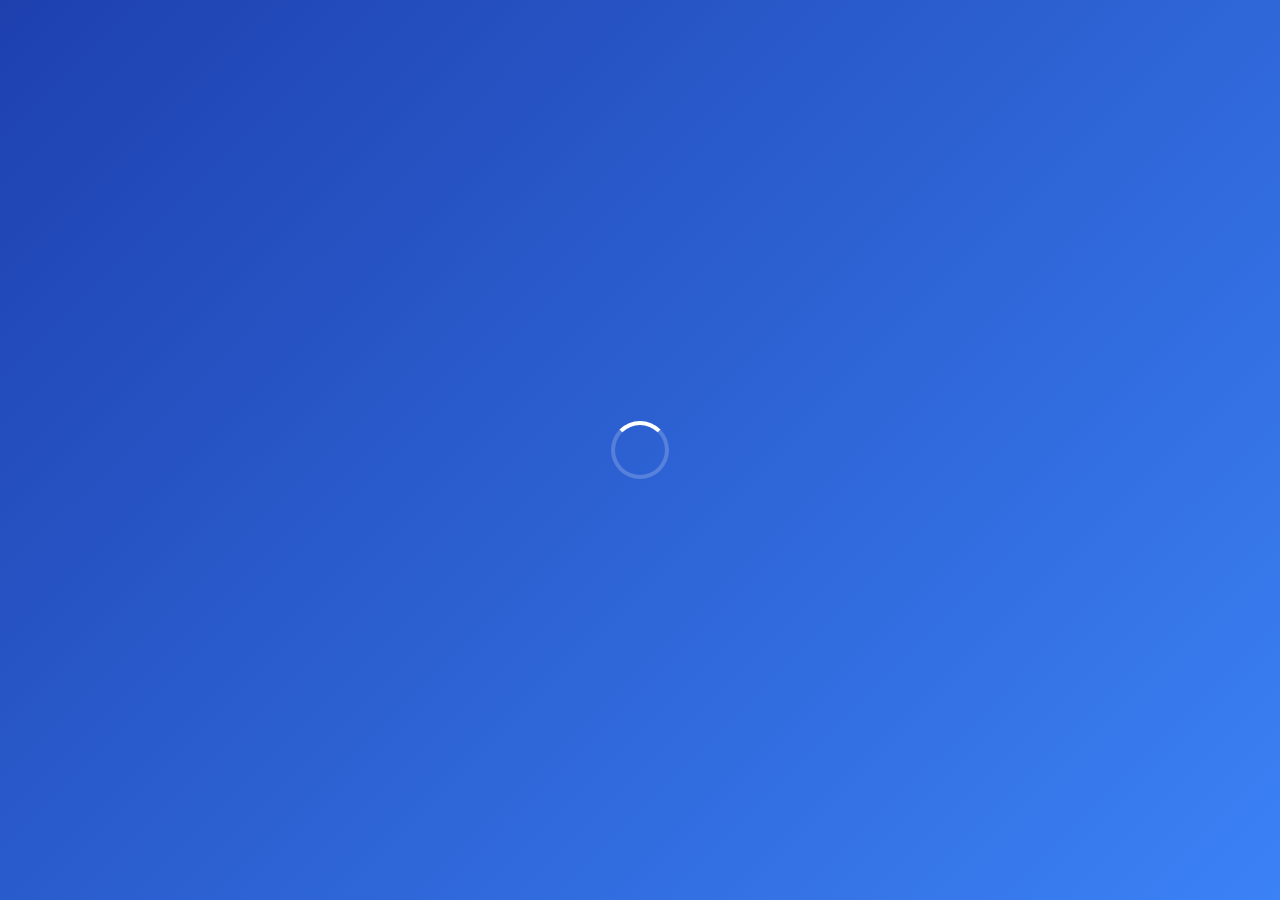
<file: index.html>
<!doctype html>
<html lang="en" dir="ltr">
  <head>
    <meta charset="UTF-8" />
    <meta name="viewport" content="width=device-width, initial-scale=1.0" />
    <title>CourierPro - Delivery Management System</title>

    <!-- Favicon -->
    <link rel="icon" type="image/svg+xml" href="/vite.svg" />

    <!-- Preconnect for faster font loading -->
    <link rel="preconnect" href="https://fonts.googleapis.com">
    <link rel="preconnect" href="https://fonts.gstatic.com" crossorigin>

    <!-- Fonts - Added Noto Sans Arabic as universal fallback for Arabic -->
    <link href="https://fonts.googleapis.com/css2?family=Inter:wght@300;400;500;600;700&family=Cairo:wght@300;400;500;600;700&family=Noto+Sans+Arabic:wght@300;400;500;600;700&display=swap" rel="stylesheet">

    <style>
      /* Force Arabic fonts for all elements including native selects */
      html[dir="rtl"] *,
      html[dir="rtl"] select,
      html[dir="rtl"] option,
      html[dir="rtl"] input,
      html[dir="rtl"] textarea {
        font-family: 'Cairo', 'Noto Sans Arabic', 'Segoe UI', 'Tahoma', 'Arial Unicode MS', 'Geeza Pro', 'Traditional Arabic', system-ui, sans-serif !important;
        direction: rtl;
        text-align: right;
      }

      html[dir="ltr"] *,
      html[dir="ltr"] select,
      html[dir="ltr"] option {
        font-family: 'Inter', 'Segoe UI', system-ui, -apple-system, BlinkMacSystemFont, Tahoma, Arial, sans-serif;
        direction: ltr;
        text-align: left;
      }
      
      /* Mobile-specific fixes for Arabic */
      @supports (-webkit-touch-callout: none) {
        /* iOS specific */
        html[dir="rtl"] select,
        html[dir="rtl"] option {
          font-family: 'Geeza Pro', 'Cairo', 'Noto Sans Arabic', system-ui, sans-serif !important;
        }
      }

      html,
      body {
        margin: 0;
        padding: 0;
        width: 100%;
        height: 100%;
        overflow-x: auto;
        background-color: #f9fafb;
        -webkit-font-smoothing: antialiased;
        -moz-osx-font-smoothing: grayscale;
      }

      /* Smooth page load animation */
      #root {
        opacity: 0;
        animation: fadeInPage 0.4s ease-out 0.1s forwards;
      }

      @keyframes fadeInPage {
        from { opacity: 0; transform: translateY(5px); }
        to { opacity: 1; transform: translateY(0); }
      }

      /* Loading spinner */
      .app-loader {
        position: fixed;
        top: 0;
        left: 0;
        right: 0;
        bottom: 0;
        display: flex;
        align-items: center;
        justify-content: center;
        background: linear-gradient(135deg, #1e40af 0%, #3b82f6 100%);
        z-index: 9999;
        transition: opacity 0.3s ease, visibility 0.3s ease;
      }

      .app-loader.hidden {
        opacity: 0;
        visibility: hidden;
      }

      .loader-spinner {
        width: 50px;
        height: 50px;
        border: 4px solid rgba(255, 255, 255, 0.2);
        border-top-color: white;
        border-radius: 50%;
        animation: loaderSpin 0.8s linear infinite;
      }

      @keyframes loaderSpin {
        to { transform: rotate(360deg); }
      }

      @media (max-width: 768px) {
        .sidebar {
          position: fixed;
          top: 0;
          bottom: 0;
          z-index: 50;
          left: 0;
        }

        [dir="rtl"] .sidebar {
          right: 0;
          left: auto;
        }
      }

      /* Smooth scrolling */
      * {
        scroll-behavior: smooth;
      }

      /* Better touch experience */
      * {
        -webkit-tap-highlight-color: transparent;
      }
    </style>
  </head>
  <body>
    <!-- Loading Screen -->
    <div id="app-loader" class="app-loader">
      <div class="loader-spinner"></div>
    </div>
    <div id="root" class="min-h-screen w-full overflow-x-auto bg-gray-50"></div>
    <script type="module" src="/src/main.tsx"></script>
  </body>
</html>
</file>
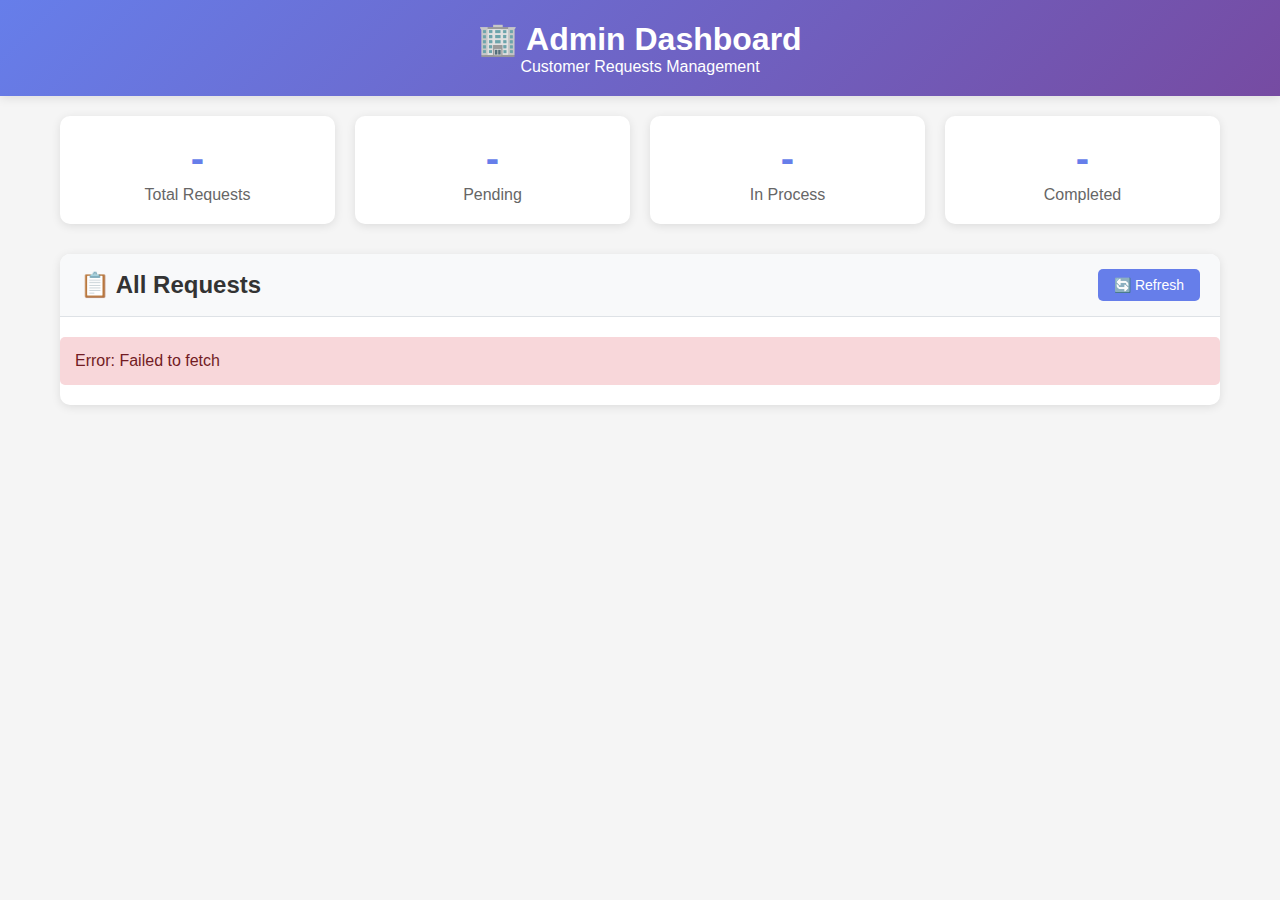
<file: admin-dashboard.html>
<!DOCTYPE html>
<html lang="en">
<head>
    <meta charset="UTF-8">
    <meta name="viewport" content="width=device-width, initial-scale=1.0">
    <title>Admin Dashboard - Customer Requests</title>
    <style>
        * {
            margin: 0;
            padding: 0;
            box-sizing: border-box;
        }
        
        body {
            font-family: -apple-system, BlinkMacSystemFont, 'Segoe UI', Roboto, sans-serif;
            background: #f5f5f5;
            color: #333;
        }
        
        .header {
            background: linear-gradient(135deg, #667eea 0%, #764ba2 100%);
            color: white;
            padding: 20px;
            text-align: center;
            box-shadow: 0 2px 10px rgba(0,0,0,0.1);
        }
        
        .container {
            max-width: 1200px;
            margin: 20px auto;
            padding: 0 20px;
        }
        
        .stats {
            display: grid;
            grid-template-columns: repeat(auto-fit, minmax(200px, 1fr));
            gap: 20px;
            margin-bottom: 30px;
        }
        
        .stat-card {
            background: white;
            padding: 20px;
            border-radius: 10px;
            box-shadow: 0 2px 10px rgba(0,0,0,0.1);
            text-align: center;
        }
        
        .stat-number {
            font-size: 2.5em;
            font-weight: bold;
            color: #667eea;
        }
        
        .stat-label {
            color: #666;
            margin-top: 5px;
        }
        
        .requests-table {
            background: white;
            border-radius: 10px;
            box-shadow: 0 2px 10px rgba(0,0,0,0.1);
            overflow: hidden;
        }
        
        .table-header {
            background: #f8f9fa;
            padding: 15px 20px;
            border-bottom: 1px solid #dee2e6;
            display: flex;
            justify-content: space-between;
            align-items: center;
        }
        
        .refresh-btn {
            background: #667eea;
            color: white;
            border: none;
            padding: 8px 16px;
            border-radius: 5px;
            cursor: pointer;
            font-size: 14px;
        }
        
        .refresh-btn:hover {
            background: #5a6fd8;
        }
        
        table {
            width: 100%;
            border-collapse: collapse;
        }
        
        th, td {
            padding: 12px 15px;
            text-align: left;
            border-bottom: 1px solid #dee2e6;
        }
        
        th {
            background: #f8f9fa;
            font-weight: 600;
            color: #495057;
        }
        
        tr:hover {
            background: #f8f9fa;
        }
        
        .status {
            padding: 4px 8px;
            border-radius: 12px;
            font-size: 12px;
            font-weight: 500;
            text-transform: uppercase;
        }
        
        .status.pending {
            background: #fff3cd;
            color: #856404;
        }
        
        .status.process {
            background: #d1ecf1;
            color: #0c5460;
        }
        
        .status.approved {
            background: #d4edda;
            color: #155724;
        }
        
        .status.cancelled {
            background: #f8d7da;
            color: #721c24;
        }
        
        .action-btn {
            background: #667eea;
            color: white;
            border: none;
            padding: 6px 12px;
            border-radius: 4px;
            cursor: pointer;
            font-size: 12px;
            margin: 2px;
        }
        
        .action-btn:hover {
            background: #5a6fd8;
        }
        
        .action-btn.danger {
            background: #dc3545;
        }
        
        .action-btn.danger:hover {
            background: #c82333;
        }
        
        .loading {
            text-align: center;
            padding: 40px;
            color: #666;
        }
        
        .error {
            background: #f8d7da;
            color: #721c24;
            padding: 15px;
            border-radius: 5px;
            margin: 20px 0;
        }
        
        .success {
            background: #d4edda;
            color: #155724;
            padding: 15px;
            border-radius: 5px;
            margin: 20px 0;
        }
        
        .modal {
            display: none;
            position: fixed;
            z-index: 1000;
            left: 0;
            top: 0;
            width: 100%;
            height: 100%;
            background-color: rgba(0,0,0,0.5);
        }
        
        .modal-content {
            background-color: white;
            margin: 5% auto;
            padding: 20px;
            border-radius: 10px;
            width: 80%;
            max-width: 600px;
        }
        
        .close {
            color: #aaa;
            float: right;
            font-size: 28px;
            font-weight: bold;
            cursor: pointer;
        }
        
        .close:hover {
            color: #000;
        }
        
        .form-group {
            margin-bottom: 15px;
        }
        
        .form-group label {
            display: block;
            margin-bottom: 5px;
            font-weight: 500;
        }
        
        .form-group input, .form-group select, .form-group textarea {
            width: 100%;
            padding: 8px;
            border: 1px solid #ddd;
            border-radius: 4px;
            font-size: 14px;
        }
        
        .form-group textarea {
            height: 80px;
            resize: vertical;
        }
        
        .btn-group {
            display: flex;
            gap: 10px;
            justify-content: flex-end;
            margin-top: 20px;
        }
        
        .btn {
            padding: 10px 20px;
            border: none;
            border-radius: 5px;
            cursor: pointer;
            font-size: 14px;
        }
        
        .btn-primary {
            background: #667eea;
            color: white;
        }
        
        .btn-secondary {
            background: #6c757d;
            color: white;
        }
        
        .btn:hover {
            opacity: 0.9;
        }
        
        .order-id-tag {
            display: inline-block;
            background: #e9ecef;
            color: #495057;
            padding: 2px 8px;
            border-radius: 12px;
            font-size: 11px;
            margin: 2px;
            font-family: monospace;
        }
        
        @media (max-width: 768px) {
            .stats {
                grid-template-columns: 1fr;
            }
            
            .table-header {
                flex-direction: column;
                gap: 10px;
            }
            
            table {
                font-size: 14px;
            }
            
            th, td {
                padding: 8px 10px;
            }
        }
    </style>
</head>
<body>
    <div class="header">
        <h1>🏢 Admin Dashboard</h1>
        <p>Customer Requests Management</p>
    </div>
    
    <div class="container">
        <div class="stats">
            <div class="stat-card">
                <div class="stat-number" id="totalRequests">-</div>
                <div class="stat-label">Total Requests</div>
            </div>
            <div class="stat-card">
                <div class="stat-number" id="pendingRequests">-</div>
                <div class="stat-label">Pending</div>
            </div>
            <div class="stat-card">
                <div class="stat-number" id="processedRequests">-</div>
                <div class="stat-label">In Process</div>
            </div>
            <div class="stat-card">
                <div class="stat-number" id="completedRequests">-</div>
                <div class="stat-label">Completed</div>
            </div>
        </div>
        
        <div class="requests-table">
            <div class="table-header">
                <h2>📋 All Requests</h2>
                <button class="refresh-btn" onclick="loadRequests()">🔄 Refresh</button>
            </div>
            
            <div id="loading" class="loading">Loading requests...</div>
            <div id="error" class="error" style="display: none;"></div>
            
            <table id="requestsTable" style="display: none;">
                <thead>
                    <tr>
                        <th>Date</th>
                        <th>Name</th>
                        <th>Email</th>
                        <th>Phone</th>
                        <th>Request</th>
                        <th>Order IDs</th>
                        <th>Status</th>
                        <th>Actions</th>
                    </tr>
                </thead>
                <tbody id="requestsBody">
                </tbody>
            </table>
        </div>
    </div>
    
    <!-- Edit Request Modal -->
    <div id="editModal" class="modal">
        <div class="modal-content">
            <span class="close" onclick="closeModal()">&times;</span>
            <h2>✏️ Edit Request</h2>
            <form id="editForm">
                <input type="hidden" id="editId">
                <div class="form-group">
                    <label for="editName">Name:</label>
                    <input type="text" id="editName" required>
                </div>
                <div class="form-group">
                    <label for="editEmail">Email:</label>
                    <input type="email" id="editEmail" required>
                </div>
                <div class="form-group">
                    <label for="editPhone">Phone:</label>
                    <input type="tel" id="editPhone" required>
                </div>
                <div class="form-group">
                    <label for="editComment">Request Details:</label>
                    <textarea id="editComment" required></textarea>
                </div>
                <div class="form-group">
                    <label for="editStatus">Status:</label>
                    <select id="editStatus" required>
                        <option value="pending">Pending</option>
                        <option value="process">In Process</option>
                        <option value="approved">Approved</option>
                        <option value="cancelled">Cancelled</option>
                    </select>
                </div>
                <div class="form-group">
                    <label for="editAssignee">Assignee:</label>
                    <input type="text" id="editAssignee" placeholder="Staff member name">
                </div>
                <div class="btn-group">
                    <button type="button" class="btn btn-secondary" onclick="closeModal()">Cancel</button>
                    <button type="submit" class="btn btn-primary">Save Changes</button>
                </div>
            </form>
        </div>
    </div>
    
    <!-- Add Note Modal -->
    <div id="noteModal" class="modal">
        <div class="modal-content">
            <span class="close" onclick="closeNoteModal()">&times;</span>
            <h2>📝 Add Note</h2>
            <form id="noteForm">
                <input type="hidden" id="noteRequestId">
                <div class="form-group">
                    <label for="noteAuthor">Author:</label>
                    <input type="text" id="noteAuthor" required placeholder="Your name">
                </div>
                <div class="form-group">
                    <label for="noteText">Note:</label>
                    <textarea id="noteText" required placeholder="Enter your note here..."></textarea>
                </div>
                <div class="btn-group">
                    <button type="button" class="btn btn-secondary" onclick="closeNoteModal()">Cancel</button>
                    <button type="submit" class="btn btn-primary">Add Note</button>
                </div>
            </form>
        </div>
    </div>
    
    <script>
        const API_BASE = 'http://localhost:3001';
        
        // Load requests on page load
        document.addEventListener('DOMContentLoaded', function() {
            loadRequests();
        });
        
        // Load all requests
        async function loadRequests() {
            const loading = document.getElementById('loading');
            const error = document.getElementById('error');
            const table = document.getElementById('requestsTable');
            
            loading.style.display = 'block';
            error.style.display = 'none';
            table.style.display = 'none';
            
            try {
                const response = await fetch(`${API_BASE}/api/requests`);
                const data = await response.json();
                
                if (data.success) {
                    displayRequests(data.requests);
                    updateStats(data.requests);
                } else {
                    throw new Error(data.error || 'Failed to load requests');
                }
            } catch (err) {
                error.textContent = `Error: ${err.message}`;
                error.style.display = 'block';
            } finally {
                loading.style.display = 'none';
            }
        }
        
        // Display requests in table
        function displayRequests(requests) {
            const tbody = document.getElementById('requestsBody');
            const table = document.getElementById('requestsTable');
            
            if (requests.length === 0) {
                tbody.innerHTML = '<tr><td colspan="7" style="text-align: center; padding: 40px;">No requests found</td></tr>';
            } else {
                tbody.innerHTML = requests.map(request => `
                    <tr>
                        <td>${new Date(request.created_at).toLocaleDateString()}</td>
                        <td>${request.name}</td>
                        <td>${request.email}</td>
                        <td>${request.phone}</td>
                                                 <td>${request.comment.substring(0, 50)}${request.comment.length > 50 ? '...' : ''}</td>
                         <td>${formatOrderIds(request.order_ids)}</td>
                         <td><span class="status ${request.status}">${request.status}</span></td>
                        <td>
                            <button class="action-btn" onclick="editRequest('${request.id}')">✏️ Edit</button>
                            <button class="action-btn" onclick="addNote('${request.id}')">📝 Note</button>
                            <button class="action-btn danger" onclick="deleteRequest('${request.id}')">🗑️ Delete</button>
                        </td>
                    </tr>
                `).join('');
            }
            
            table.style.display = 'table';
        }
        
        // Update statistics
        function updateStats(requests) {
            const total = requests.length;
            const pending = requests.filter(r => r.status === 'pending').length;
            const process = requests.filter(r => r.status === 'process').length;
            const completed = requests.filter(r => r.status === 'approved').length;
            
            document.getElementById('totalRequests').textContent = total;
            document.getElementById('pendingRequests').textContent = pending;
            document.getElementById('processedRequests').textContent = process;
            document.getElementById('completedRequests').textContent = completed;
        }
        
        // Edit request
        async function editRequest(id) {
            try {
                const response = await fetch(`${API_BASE}/api/requests/${id}`);
                const data = await response.json();
                
                if (data.success) {
                    const request = data.request;
                    document.getElementById('editId').value = request.id;
                    document.getElementById('editName').value = request.name;
                    document.getElementById('editEmail').value = request.email;
                    document.getElementById('editPhone').value = request.phone;
                    document.getElementById('editComment').value = request.comment;
                    document.getElementById('editStatus').value = request.status;
                    document.getElementById('editAssignee').value = request.assignee || '';
                    
                    document.getElementById('editModal').style.display = 'block';
                }
            } catch (err) {
                alert(`Error loading request: ${err.message}`);
            }
        }
        
        // Add note
        function addNote(requestId) {
            document.getElementById('noteRequestId').value = requestId;
            document.getElementById('noteModal').style.display = 'block';
        }
        
        // Close modals
        function closeModal() {
            document.getElementById('editModal').style.display = 'none';
        }
        
        function closeNoteModal() {
            document.getElementById('noteModal').style.display = 'none';
        }
        
        // Handle edit form submission
        document.getElementById('editForm').addEventListener('submit', async function(e) {
            e.preventDefault();
            
            const id = document.getElementById('editId').value;
            const updates = {
                name: document.getElementById('editName').value,
                email: document.getElementById('editEmail').value,
                phone: document.getElementById('editPhone').value,
                comment: document.getElementById('editComment').value,
                status: document.getElementById('editStatus').value,
                assignee: document.getElementById('editAssignee').value || null
            };
            
            try {
                const response = await fetch(`${API_BASE}/api/requests/${id}`, {
                    method: 'PUT',
                    headers: { 'Content-Type': 'application/json' },
                    body: JSON.stringify(updates)
                });
                
                const data = await response.json();
                
                if (data.success) {
                    closeModal();
                    loadRequests();
                    alert('Request updated successfully!');
                } else {
                    throw new Error(data.error || 'Failed to update request');
                }
            } catch (err) {
                alert(`Error updating request: ${err.message}`);
            }
        });
        
        // Handle note form submission
        document.getElementById('noteForm').addEventListener('submit', async function(e) {
            e.preventDefault();
            
            const requestId = document.getElementById('noteRequestId').value;
            const note = document.getElementById('noteText').value;
            const author = document.getElementById('noteAuthor').value;
            
            try {
                const response = await fetch(`${API_BASE}/api/requests/${requestId}/notes`, {
                    method: 'POST',
                    headers: { 'Content-Type': 'application/json' },
                    body: JSON.stringify({ note, author })
                });
                
                const data = await response.json();
                
                if (data.success) {
                    closeNoteModal();
                    alert('Note added successfully!');
                } else {
                    throw new Error(data.error || 'Failed to add note');
                }
            } catch (err) {
                alert(`Error adding note: ${err.message}`);
            }
        });
        
        // Delete request (placeholder - you can implement this if needed)
        function deleteRequest(id) {
            if (confirm('Are you sure you want to delete this request? This action cannot be undone.')) {
                alert('Delete functionality not implemented yet. You can implement this in your server if needed.');
            }
        }
        
        // Format order IDs for display
        function formatOrderIds(orderIds) {
            if (!orderIds) return '-';
            
            try {
                const ids = JSON.parse(orderIds);
                if (Array.isArray(ids) && ids.length > 0) {
                    return ids.map(id => `<span class="order-id-tag">${id}</span>`).join(' ');
                }
            } catch (e) {
                // If it's already a string, return as is
                return orderIds;
            }
            
            return '-';
        }
        
        // Auto-refresh every 30 seconds
        setInterval(loadRequests, 30000);
    </script>
</body>
</html>
</file>
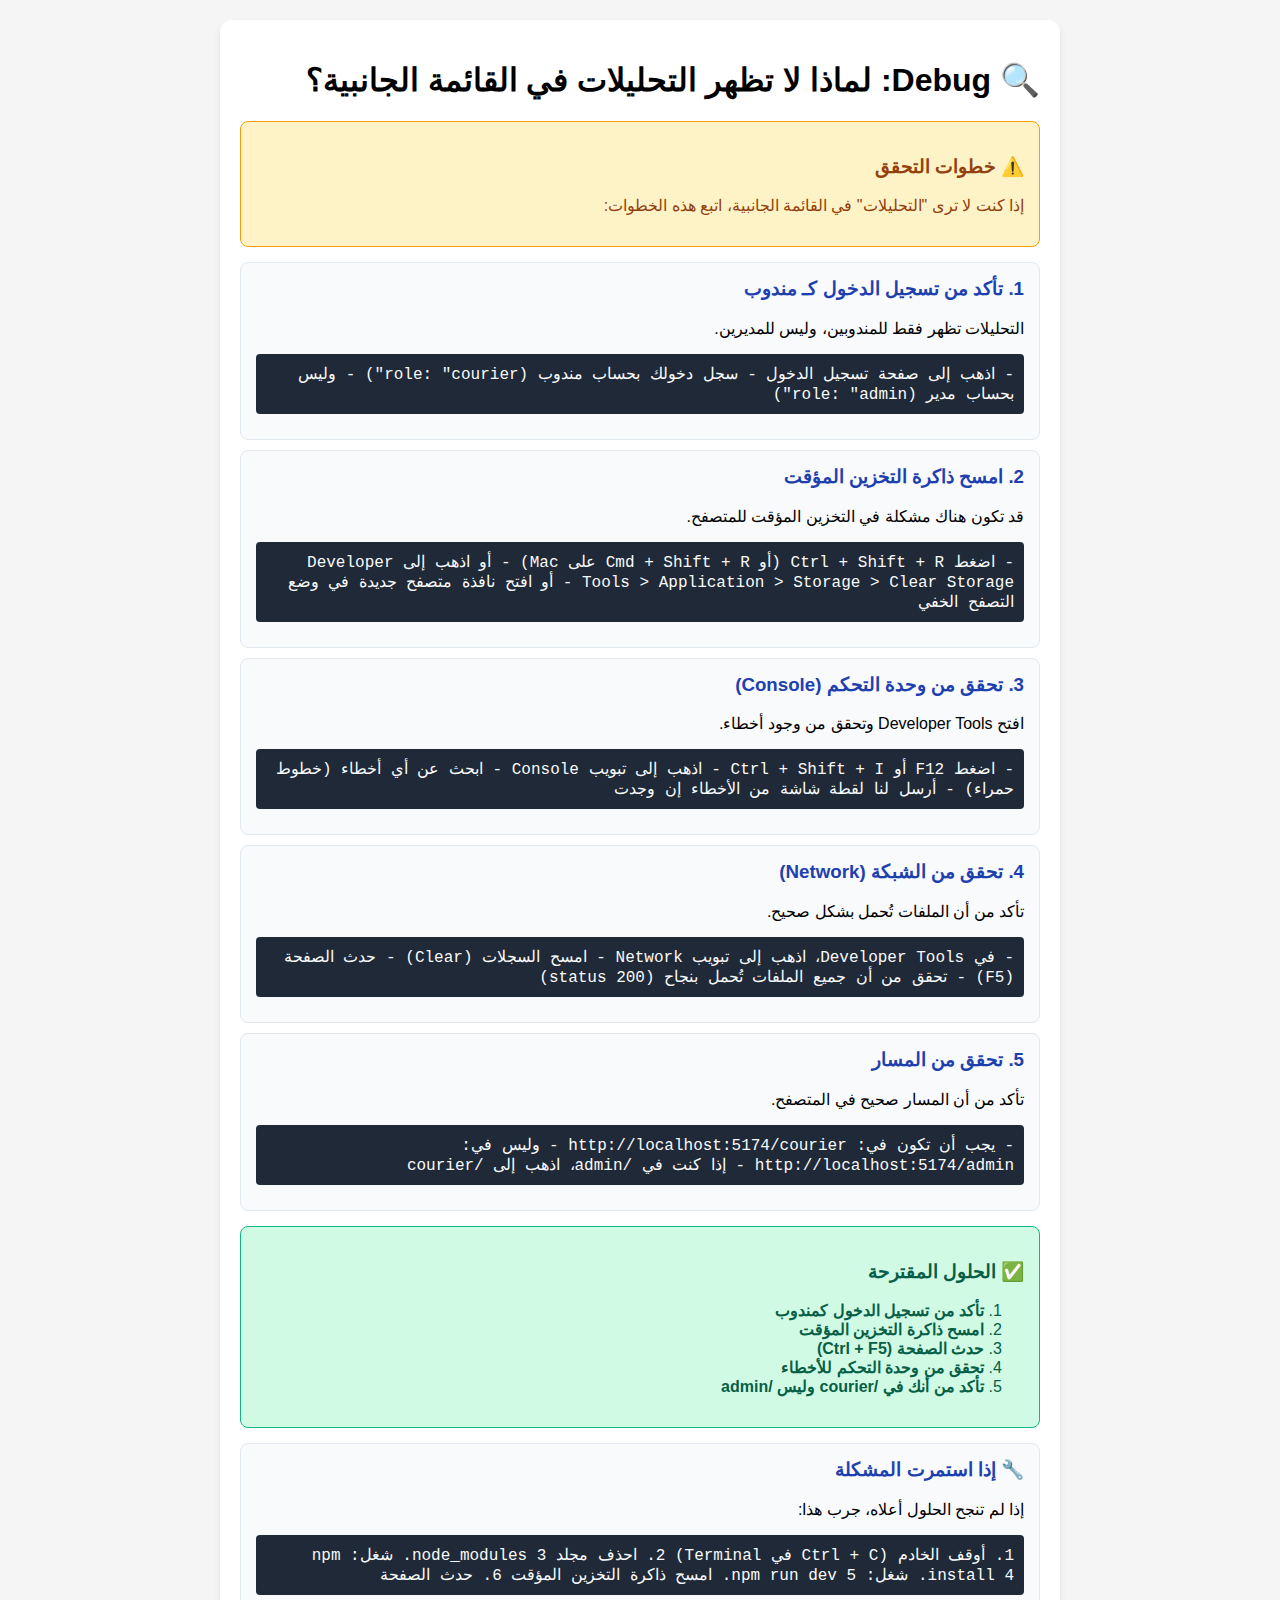
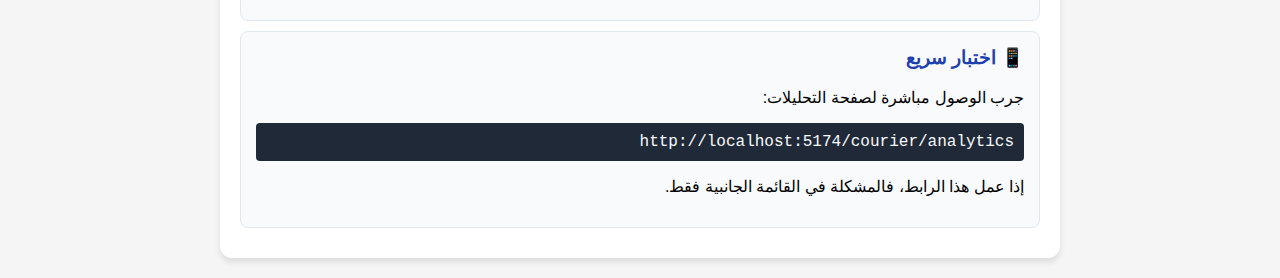
<file: debug-sidebar.html>
<!DOCTYPE html>
<html lang="ar" dir="rtl">
<head>
    <meta charset="UTF-8">
    <meta name="viewport" content="width=device-width, initial-scale=1.0">
    <title>Debug Sidebar</title>
    <style>
        body {
            font-family: 'Segoe UI', Tahoma, Geneva, Verdana, sans-serif;
            margin: 0;
            padding: 20px;
            background-color: #f5f5f5;
        }
        .container {
            max-width: 800px;
            margin: 0 auto;
            background: white;
            border-radius: 12px;
            padding: 20px;
            box-shadow: 0 4px 6px rgba(0, 0, 0, 0.1);
        }
        .step {
            background: #f8fafc;
            border: 1px solid #e2e8f0;
            border-radius: 8px;
            padding: 15px;
            margin: 10px 0;
        }
        .step h3 {
            color: #1e40af;
            margin-top: 0;
        }
        .code {
            background: #1f2937;
            color: #f9fafb;
            padding: 10px;
            border-radius: 4px;
            font-family: 'Courier New', monospace;
            margin: 10px 0;
        }
        .warning {
            background: #fef3c7;
            border: 1px solid #f59e0b;
            color: #92400e;
            padding: 15px;
            border-radius: 8px;
            margin: 15px 0;
        }
        .success {
            background: #d1fae5;
            border: 1px solid #10b981;
            color: #065f46;
            padding: 15px;
            border-radius: 8px;
            margin: 15px 0;
        }
    </style>
</head>
<body>
    <div class="container">
        <h1>🔍 Debug: لماذا لا تظهر التحليلات في القائمة الجانبية؟</h1>
        
        <div class="warning">
            <h3>⚠️ خطوات التحقق</h3>
            <p>إذا كنت لا ترى "التحليلات" في القائمة الجانبية، اتبع هذه الخطوات:</p>
        </div>

        <div class="step">
            <h3>1. تأكد من تسجيل الدخول كـ مندوب</h3>
            <p>التحليلات تظهر فقط للمندوبين، وليس للمديرين.</p>
            <div class="code">
                - اذهب إلى صفحة تسجيل الدخول
                - سجل دخولك بحساب مندوب (role: "courier")
                - وليس بحساب مدير (role: "admin")
            </div>
        </div>

        <div class="step">
            <h3>2. امسح ذاكرة التخزين المؤقت</h3>
            <p>قد تكون هناك مشكلة في التخزين المؤقت للمتصفح.</p>
            <div class="code">
                - اضغط Ctrl + Shift + R (أو Cmd + Shift + R على Mac)
                - أو اذهب إلى Developer Tools > Application > Storage > Clear Storage
                - أو افتح نافذة متصفح جديدة في وضع التصفح الخفي
            </div>
        </div>

        <div class="step">
            <h3>3. تحقق من وحدة التحكم (Console)</h3>
            <p>افتح Developer Tools وتحقق من وجود أخطاء.</p>
            <div class="code">
                - اضغط F12 أو Ctrl + Shift + I
                - اذهب إلى تبويب Console
                - ابحث عن أي أخطاء (خطوط حمراء)
                - أرسل لنا لقطة شاشة من الأخطاء إن وجدت
            </div>
        </div>

        <div class="step">
            <h3>4. تحقق من الشبكة (Network)</h3>
            <p>تأكد من أن الملفات تُحمل بشكل صحيح.</p>
            <div class="code">
                - في Developer Tools، اذهب إلى تبويب Network
                - امسح السجلات (Clear)
                - حدث الصفحة (F5)
                - تحقق من أن جميع الملفات تُحمل بنجاح (200 status)
            </div>
        </div>

        <div class="step">
            <h3>5. تحقق من المسار</h3>
            <p>تأكد من أن المسار صحيح في المتصفح.</p>
            <div class="code">
                - يجب أن تكون في: http://localhost:5174/courier
                - وليس في: http://localhost:5174/admin
                - إذا كنت في /admin، اذهب إلى /courier
            </div>
        </div>

        <div class="success">
            <h3>✅ الحلول المقترحة</h3>
            <ol>
                <li><strong>تأكد من تسجيل الدخول كمندوب</strong></li>
                <li><strong>امسح ذاكرة التخزين المؤقت</strong></li>
                <li><strong>حدث الصفحة (Ctrl + F5)</strong></li>
                <li><strong>تحقق من وحدة التحكم للأخطاء</strong></li>
                <li><strong>تأكد من أنك في /courier وليس /admin</strong></li>
            </ol>
        </div>

        <div class="step">
            <h3>🔧 إذا استمرت المشكلة</h3>
            <p>إذا لم تنجح الحلول أعلاه، جرب هذا:</p>
            <div class="code">
                1. أوقف الخادم (Ctrl + C في Terminal)
                2. احذف مجلد node_modules
                3. شغل: npm install
                4. شغل: npm run dev
                5. امسح ذاكرة التخزين المؤقت
                6. حدث الصفحة
            </div>
        </div>

        <div class="step">
            <h3>📱 اختبار سريع</h3>
            <p>جرب الوصول مباشرة لصفحة التحليلات:</p>
            <div class="code">
                http://localhost:5174/courier/analytics
            </div>
            <p>إذا عمل هذا الرابط، فالمشكلة في القائمة الجانبية فقط.</p>
        </div>
    </div>
</body>
</html>
</file>
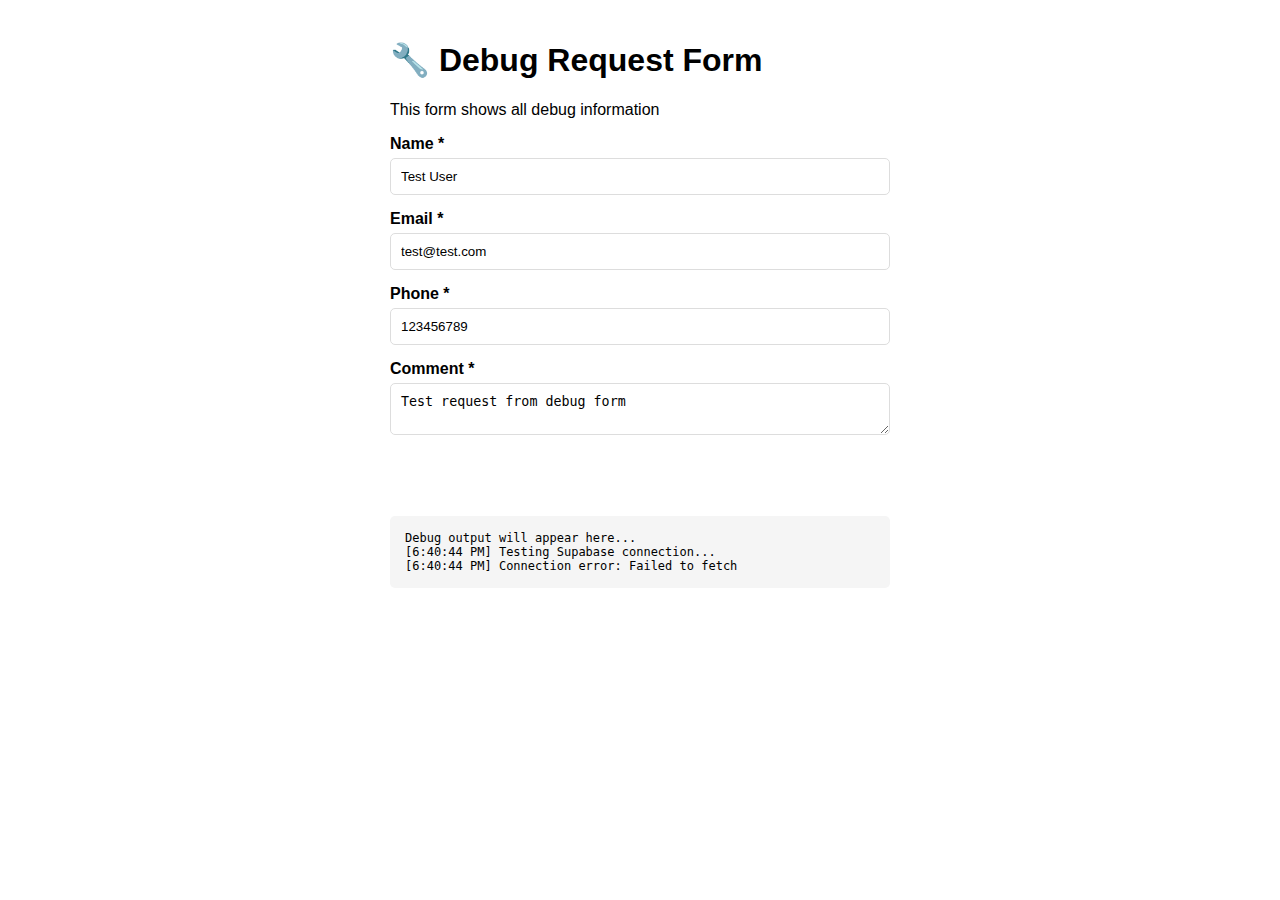
<file: shopify-request-form-debug.html>
<!DOCTYPE html>
<html lang="en">
<head>
    <meta charset="UTF-8">
    <meta name="viewport" content="width=device-width, initial-scale=1.0">
    <title>Request Form - Debug</title>
    <style>
        body { font-family: Arial, sans-serif; padding: 20px; max-width: 500px; margin: 0 auto; }
        .form-group { margin-bottom: 15px; }
        label { display: block; margin-bottom: 5px; font-weight: bold; }
        input, textarea { width: 100%; padding: 10px; border: 1px solid #ddd; border-radius: 5px; box-sizing: border-box; }
        button { background: #ffffff; color: white; padding: 12px 24px; border: none; border-radius: 5px; cursor: pointer; width: 100%; font-size: 16px; }
        button:disabled { background: #ccc; }
        .debug { background: #f5f5f5; padding: 15px; margin-top: 20px; border-radius: 5px; font-family: monospace; font-size: 12px; white-space: pre-wrap; word-break: break-all; }
        .success { background: #d4edda; color: #155724; padding: 15px; border-radius: 5px; margin-top: 15px; }
        .error { background: #f8d7da; color: #721c24; padding: 15px; border-radius: 5px; margin-top: 15px; }
    </style>
</head>
<body>
    <h1>🔧 Debug Request Form</h1>
    <p>This form shows all debug information</p>
    
    <form id="requestForm">
        <div class="form-group">
            <label>Name *</label>
            <input type="text" id="name" required value="Test User">
        </div>
        <div class="form-group">
            <label>Email *</label>
            <input type="email" id="email" required value="test@test.com">
        </div>
        <div class="form-group">
            <label>Phone *</label>
            <input type="tel" id="phone" required value="123456789">
        </div>
        <div class="form-group">
            <label>Comment *</label>
            <textarea id="comment" required>Test request from debug form</textarea>
        </div>
        <button type="submit" id="submitBtn">Submit Request</button>
    </form>
    
    <div id="result"></div>
    <div class="debug" id="debug">Debug output will appear here...</div>

    <script>
        const SUPABASE_URL = 'https://bdquuixqypkmbvvfymvm.supabase.co';
        const SUPABASE_ANON_KEY = 'eyJhbGciOiJIUzI1NiIsInR5cCI6IkpXVCJ9.eyJpc3MiOiJzdXBhYmFzZSIsInJlZiI6ImJkcXV1aXhxeXBrbWJ2dmZ5bXZtIiwicm9sZSI6ImFub24iLCJpYXQiOjE3NjUyODgxNTQsImV4cCI6MjA4MDg2NDE1NH0.XK5oL2CyL_9-PGpDRjm1Mj4QPDGIqO-DIcNxZtQ0vIA';
        
        const debugEl = document.getElementById('debug');
        const resultEl = document.getElementById('result');
        
        function log(msg) {
            const time = new Date().toLocaleTimeString();
            debugEl.textContent += `\n[${time}] ${msg}`;
            console.log(msg);
        }
        
        document.getElementById('requestForm').addEventListener('submit', async function(e) {
            e.preventDefault();
            
            const btn = document.getElementById('submitBtn');
            btn.disabled = true;
            btn.textContent = 'Submitting...';
            resultEl.innerHTML = '';
            debugEl.textContent = 'Starting submission...';
            
            const requestData = {
                name: document.getElementById('name').value,
                email: document.getElementById('email').value,
                phone: document.getElementById('phone').value,
                comment: document.getElementById('comment').value,
                status: 'pending',
                created_by: 'debug-form'
            };
            
            log('Request data: ' + JSON.stringify(requestData, null, 2));
            log('Supabase URL: ' + SUPABASE_URL);
            log('Making POST request to: ' + SUPABASE_URL + '/rest/v1/requests');
            
            try {
                const response = await fetch(`${SUPABASE_URL}/rest/v1/requests`, {
                    method: 'POST',
                    headers: {
                        'Content-Type': 'application/json',
                        'apikey': SUPABASE_ANON_KEY,
                        'Authorization': `Bearer ${SUPABASE_ANON_KEY}`,
                        'Prefer': 'return=representation'
                    },
                    body: JSON.stringify(requestData)
                });
                
                log('Response status: ' + response.status + ' ' + response.statusText);
                log('Response headers: ' + JSON.stringify(Object.fromEntries(response.headers.entries()), null, 2));
                
                const responseText = await response.text();
                log('Response body: ' + responseText);
                
                if (response.ok) {
                    resultEl.innerHTML = '<div class="success">✅ SUCCESS! Request submitted. Check your Supabase table.</div>';
                    log('✅ SUCCESS!');
                } else {
                    resultEl.innerHTML = `<div class="error">❌ FAILED: ${response.status} - ${responseText}</div>`;
                    log('❌ FAILED!');
                }
                
            } catch (error) {
                log('❌ Network/JS Error: ' + error.message);
                log('Error stack: ' + error.stack);
                resultEl.innerHTML = `<div class="error">❌ Error: ${error.message}</div>`;
            }
            
            btn.disabled = false;
            btn.textContent = 'Submit Request';
        });
        
        // Test connection on load
        window.addEventListener('load', async () => {
            log('Testing Supabase connection...');
            try {
                const response = await fetch(`${SUPABASE_URL}/rest/v1/`, {
                    headers: {
                        'apikey': SUPABASE_ANON_KEY
                    }
                });
                log('Connection test: ' + response.status + ' ' + response.statusText);
                
                // Check if requests table exists
                const tableCheck = await fetch(`${SUPABASE_URL}/rest/v1/requests?select=count&limit=0`, {
                    headers: {
                        'apikey': SUPABASE_ANON_KEY,
                        'Authorization': `Bearer ${SUPABASE_ANON_KEY}`
                    }
                });
                log('Requests table check: ' + tableCheck.status + ' ' + tableCheck.statusText);
                
                if (tableCheck.status === 404) {
                    log('❌ Table "requests" does not exist! Run the SQL first.');
                } else if (tableCheck.status === 401 || tableCheck.status === 403) {
                    log('❌ Permission denied. Check RLS policies.');
                } else {
                    log('✅ Table exists and is accessible');
                }
                
            } catch (error) {
                log('Connection error: ' + error.message);
            }
        });
    </script>
</body>
</html>
</file>
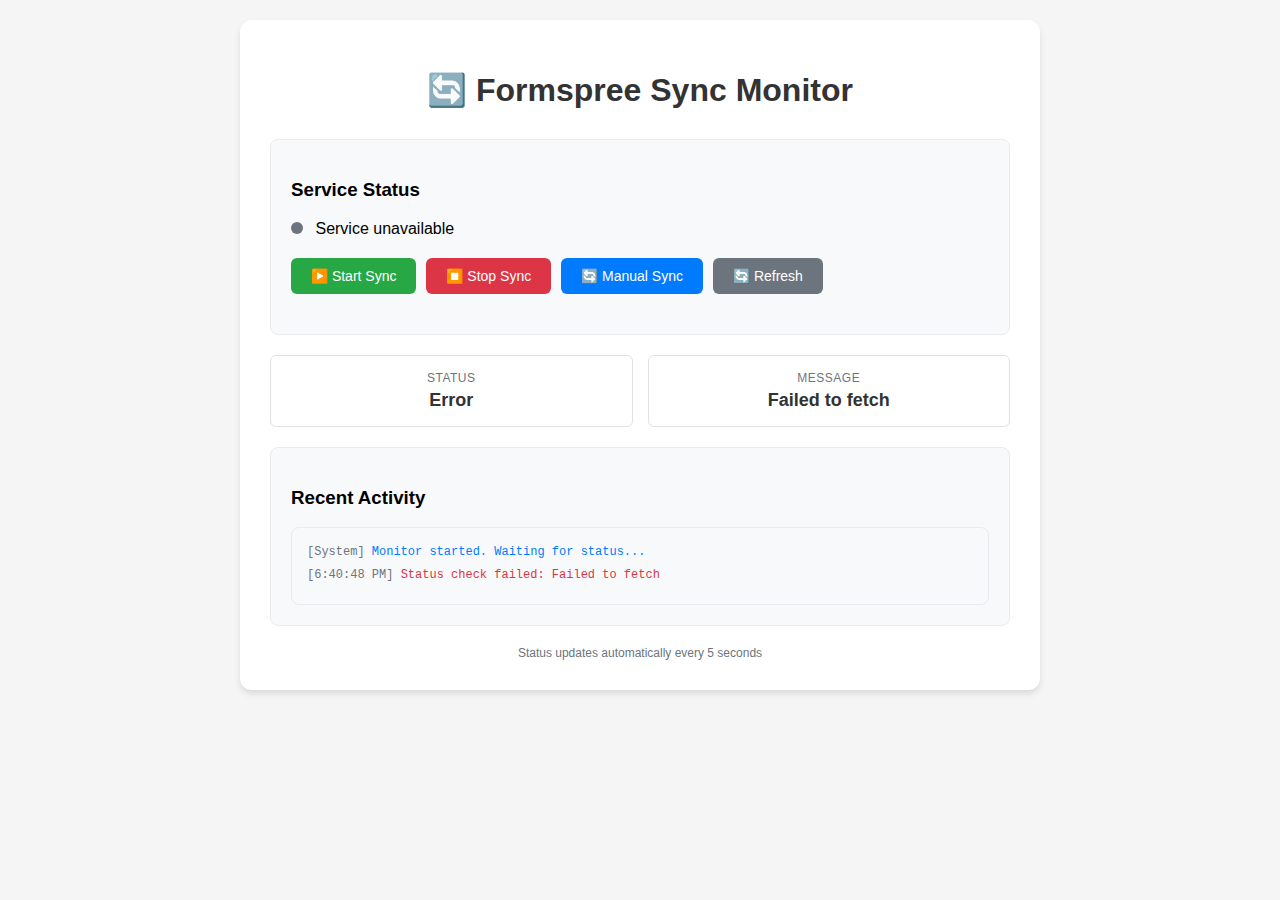
<file: server/formspree-monitor.html>
<!DOCTYPE html>
<html lang="en">
<head>
    <meta charset="UTF-8">
    <meta name="viewport" content="width=device-width, initial-scale=1.0">
    <title>Formspree Sync Monitor</title>
    <style>
        body {
            font-family: -apple-system, BlinkMacSystemFont, 'Segoe UI', Roboto, sans-serif;
            max-width: 800px;
            margin: 0 auto;
            padding: 20px;
            background-color: #f5f5f5;
        }
        
        .container {
            background: white;
            border-radius: 12px;
            padding: 30px;
            box-shadow: 0 4px 6px rgba(0, 0, 0, 0.1);
        }
        
        h1 {
            color: #333;
            text-align: center;
            margin-bottom: 30px;
        }
        
        .status-card {
            background: #f8f9fa;
            border: 1px solid #e9ecef;
            border-radius: 8px;
            padding: 20px;
            margin-bottom: 20px;
        }
        
        .status-indicator {
            display: inline-block;
            width: 12px;
            height: 12px;
            border-radius: 50%;
            margin-right: 8px;
        }
        
        .status-running {
            background-color: #28a745;
        }
        
        .status-stopped {
            background-color: #dc3545;
        }
        
        .status-unknown {
            background-color: #6c757d;
        }
        
        .control-buttons {
            display: flex;
            gap: 10px;
            margin: 20px 0;
            flex-wrap: wrap;
        }
        
        .btn {
            padding: 10px 20px;
            border: none;
            border-radius: 6px;
            cursor: pointer;
            font-size: 14px;
            font-weight: 500;
            transition: all 0.2s;
        }
        
        .btn-primary {
            background-color: #007bff;
            color: white;
        }
        
        .btn-primary:hover {
            background-color: #0056b3;
        }
        
        .btn-success {
            background-color: #28a745;
            color: white;
        }
        
        .btn-success:hover {
            background-color: #1e7e34;
        }
        
        .btn-danger {
            background-color: #dc3545;
            color: white;
        }
        
        .btn-danger:hover {
            background-color: #c82333;
        }
        
        .btn-secondary {
            background-color: #6c757d;
            color: white;
        }
        
        .btn-secondary:hover {
            background-color: #545b62;
        }
        
        .info-grid {
            display: grid;
            grid-template-columns: repeat(auto-fit, minmax(200px, 1fr));
            gap: 15px;
            margin: 20px 0;
        }
        
        .info-item {
            background: white;
            border: 1px solid #dee2e6;
            border-radius: 6px;
            padding: 15px;
            text-align: center;
        }
        
        .info-label {
            font-size: 12px;
            color: #6c757d;
            text-transform: uppercase;
            letter-spacing: 0.5px;
            margin-bottom: 5px;
        }
        
        .info-value {
            font-size: 18px;
            font-weight: 600;
            color: #333;
        }
        
        .log-container {
            background: #f8f9fa;
            border: 1px solid #e9ecef;
            border-radius: 8px;
            padding: 15px;
            max-height: 300px;
            overflow-y: auto;
            font-family: 'Courier New', monospace;
            font-size: 12px;
        }
        
        .log-entry {
            margin-bottom: 5px;
            padding: 2px 0;
        }
        
        .log-time {
            color: #6c757d;
        }
        
        .log-info {
            color: #007bff;
        }
        
        .log-success {
            color: #28a745;
        }
        
        .log-warning {
            color: #ffc107;
        }
        
        .log-error {
            color: #dc3545;
        }
        
        .refresh-info {
            text-align: center;
            color: #6c757d;
            font-size: 12px;
            margin-top: 20px;
        }
    </style>
</head>
<body>
    <div class="container">
        <h1>🔄 Formspree Sync Monitor</h1>
        
        <div class="status-card">
            <h3>Service Status</h3>
            <div id="statusDisplay">
                <span class="status-indicator status-unknown"></span>
                <span id="statusText">Checking status...</span>
            </div>
            
            <div class="control-buttons">
                <button class="btn btn-success" onclick="startSync()">▶️ Start Sync</button>
                <button class="btn btn-danger" onclick="stopSync()">⏹️ Stop Sync</button>
                <button class="btn btn-primary" onclick="manualSync()">🔄 Manual Sync</button>
                <button class="btn btn-secondary" onclick="refreshStatus()">🔄 Refresh</button>
            </div>
        </div>
        
        <div class="info-grid" id="infoGrid">
            <!-- Status info will be populated here -->
        </div>
        
        <div class="status-card">
            <h3>Recent Activity</h3>
            <div class="log-container" id="logContainer">
                <div class="log-entry">
                    <span class="log-time">[System]</span>
                    <span class="log-info">Monitor started. Waiting for status...</span>
                </div>
            </div>
        </div>
        
        <div class="refresh-info">
            Status updates automatically every 5 seconds
        </div>
    </div>

    <script>
        const SERVER_URL = 'http://localhost:3001';
        let statusInterval;
        
        // Initialize monitor
        document.addEventListener('DOMContentLoaded', function() {
            refreshStatus();
            startStatusPolling();
        });
        
        // Start polling for status updates
        function startStatusPolling() {
            statusInterval = setInterval(refreshStatus, 5000);
        }
        
        // Stop polling
        function stopStatusPolling() {
            if (statusInterval) {
                clearInterval(statusInterval);
            }
        }
        
        // Refresh status from server
        async function refreshStatus() {
            try {
                const response = await fetch(`${SERVER_URL}/api/formspree/status`);
                if (response.ok) {
                    const status = await response.json();
                    updateStatusDisplay(status);
                    addLogEntry('Status refreshed successfully', 'success');
                } else {
                    throw new Error('Failed to fetch status');
                }
            } catch (error) {
                updateStatusDisplay({ isRunning: false, error: error.message });
                addLogEntry(`Status check failed: ${error.message}`, 'error');
            }
        }
        
        // Update status display
        function updateStatusDisplay(status) {
            const statusIndicator = document.querySelector('.status-indicator');
            const statusText = document.getElementById('statusText');
            
            if (status.error) {
                statusIndicator.className = 'status-indicator status-unknown';
                statusText.textContent = 'Service unavailable';
            } else if (status.isRunning) {
                statusIndicator.className = 'status-indicator status-running';
                statusText.textContent = 'Sync service is running';
            } else {
                statusIndicator.className = 'status-indicator status-stopped';
                statusText.textContent = 'Sync service is stopped';
            }
            
            // Update info grid
            updateInfoGrid(status);
        }
        
        // Update information grid
        function updateInfoGrid(status) {
            const infoGrid = document.getElementById('infoGrid');
            
            if (status.error) {
                infoGrid.innerHTML = `
                    <div class="info-item">
                        <div class="info-label">Status</div>
                        <div class="info-value">Error</div>
                    </div>
                    <div class="info-item">
                        <div class="info-label">Message</div>
                        <div class="info-value">${status.error}</div>
                    </div>
                `;
                return;
            }
            
            const lastSync = status.lastSyncTime ? new Date(status.lastSyncTime).toLocaleString() : 'Never';
            const interval = status.syncInterval ? Math.round(status.syncInterval / 1000) : 'Unknown';
            
            infoGrid.innerHTML = `
                <div class="info-item">
                    <div class="info-label">Form ID</div>
                    <div class="info-value">${status.formId || 'N/A'}</div>
                </div>
                <div class="info-item">
                    <div class="info-label">Sync Interval</div>
                    <div class="info-value">${interval}s</div>
                </div>
                <div class="info-item">
                    <div class="info-label">Last Sync</div>
                    <div class="info-value">${lastSync}</div>
                </div>
                <div class="info-item">
                    <div class="info-label">Processed</div>
                    <div class="info-value">${status.processedCount || 0}</div>
                </div>
            `;
        }
        
        // Start sync service
        async function startSync() {
            try {
                addLogEntry('Starting sync service...', 'info');
                const response = await fetch(`${SERVER_URL}/api/formspree/start`, { method: 'POST' });
                if (response.ok) {
                    addLogEntry('Sync service started successfully', 'success');
                    setTimeout(refreshStatus, 1000);
                } else {
                    throw new Error('Failed to start sync service');
                }
            } catch (error) {
                addLogEntry(`Failed to start sync: ${error.message}`, 'error');
            }
        }
        
        // Stop sync service
        async function stopSync() {
            try {
                addLogEntry('Stopping sync service...', 'info');
                const response = await fetch(`${SERVER_URL}/api/formspree/stop`, { method: 'POST' });
                if (response.ok) {
                    addLogEntry('Sync service stopped successfully', 'success');
                    setTimeout(refreshStatus, 1000);
                } else {
                    throw new Error('Failed to stop sync service');
                }
            } catch (error) {
                addLogEntry(`Failed to stop sync: ${error.message}`, 'error');
            }
        }
        
        // Manual sync
        async function manualSync() {
            try {
                addLogEntry('Triggering manual sync...', 'info');
                const response = await fetch(`${SERVER_URL}/api/formspree/sync`, { method: 'POST' });
                if (response.ok) {
                    addLogEntry('Manual sync completed successfully', 'success');
                    setTimeout(refreshStatus, 1000);
                } else {
                    throw new Error('Manual sync failed');
                }
            } catch (error) {
                addLogEntry(`Manual sync failed: ${error.message}`, 'error');
            }
        }
        
        // Add log entry
        function addLogEntry(message, type = 'info') {
            const logContainer = document.getElementById('logContainer');
            const timestamp = new Date().toLocaleTimeString();
            
            const logEntry = document.createElement('div');
            logEntry.className = 'log-entry';
            logEntry.innerHTML = `
                <span class="log-time">[${timestamp}]</span>
                <span class="log-${type}">${message}</span>
            `;
            
            logContainer.appendChild(logEntry);
            logContainer.scrollTop = logContainer.scrollHeight;
            
            // Keep only last 50 entries
            while (logContainer.children.length > 50) {
                logContainer.removeChild(logContainer.firstChild);
            }
        }
        
        // Cleanup on page unload
        window.addEventListener('beforeunload', function() {
            stopStatusPolling();
        });
    </script>
</body>
</html>
</file>
